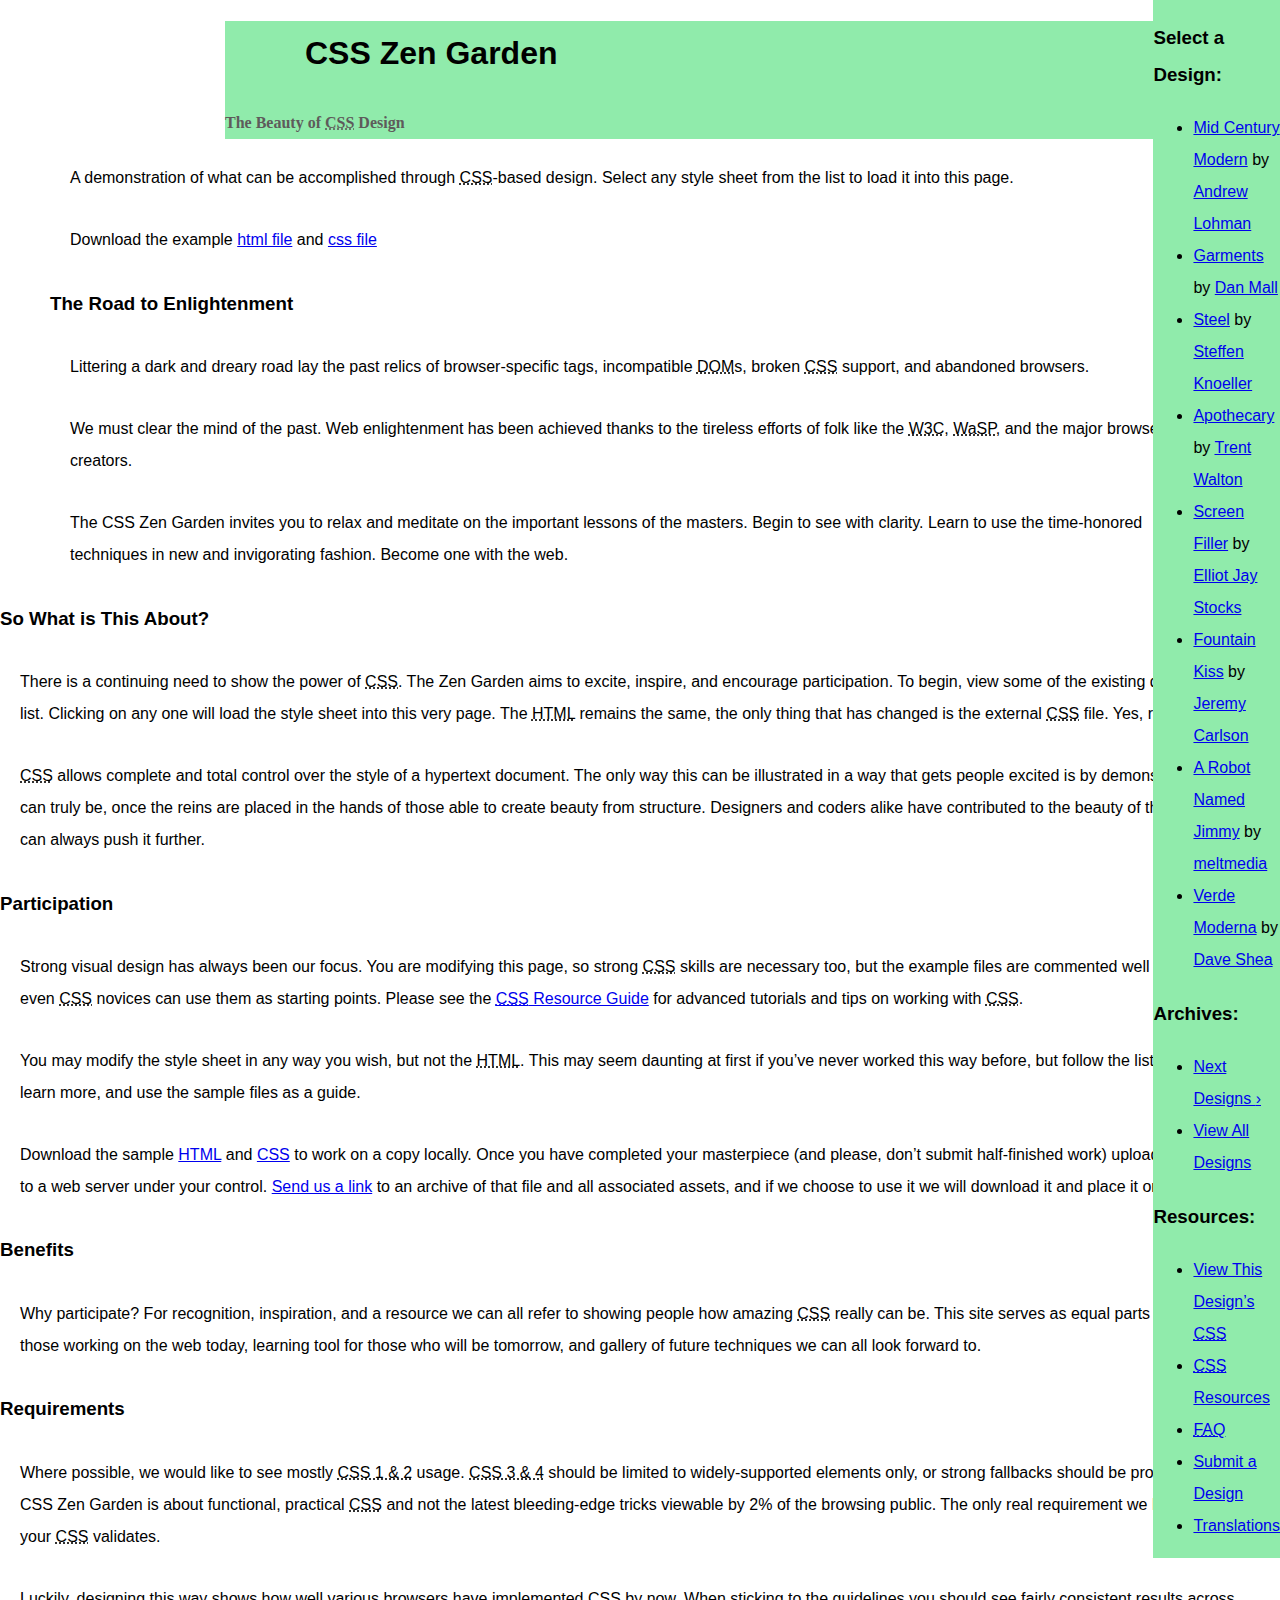
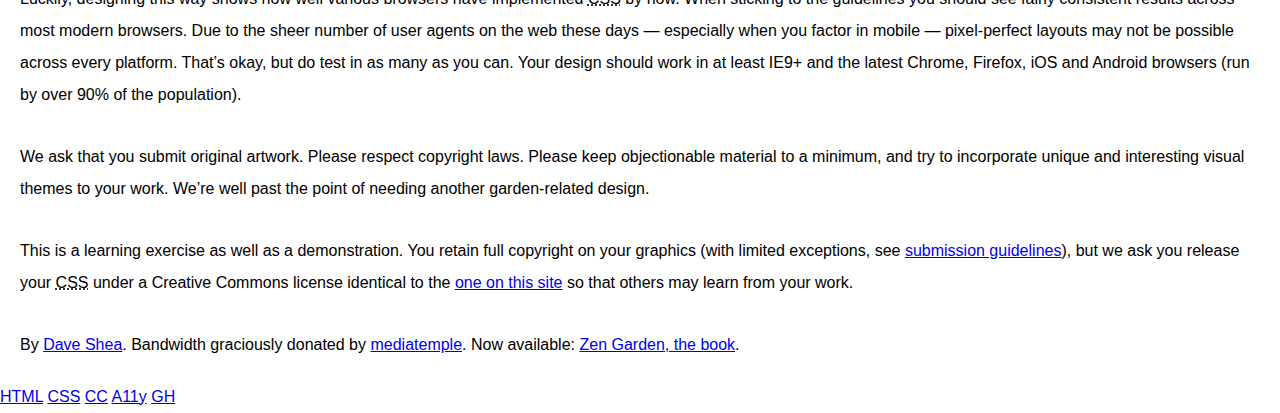
<file: weekly-workshops-randhirdogra1-main/week03/index.html>
<!DOCTYPE html>
<html lang="en">
<head>
	<meta charset="utf-8">
	<title>CSS Zen Garden: The Beauty of CSS Design</title>

	<link rel="stylesheet" media="screen" href="style.css?v=8may2013">
	<link rel="alternate" type="application/rss+xml" title="RSS" href="http://www.csszengarden.com/zengarden.xml">

	<meta name="viewport" content="width=device-width, initial-scale=1.0">
	<meta name="author" content="Dave Shea">
	<meta name="description" content="A demonstration of what can be accomplished visually through CSS-based design.">
	<meta name="robots" content="all">


	<!--[if lt IE 9]>
	<script src="script/html5shiv.js"></script>
	<![endif]-->
</head>

<!--



	View source is a feature, not a bug. Thanks for your curiosity and
	interest in participating!

	Here are the submission guidelines for the new and improved csszengarden.com:

	- CSS3? Of course! Prefix for ALL browsers where necessary.
	- go responsive; test your layout at multiple screen sizes.
	- your browser testing baseline: IE9+, recent Chrome/Firefox/Safari, and iOS/Android
	- Graceful degradation is acceptable, and in fact highly encouraged.
	- use classes for styling. Don't use ids.
	- web fonts are cool, just make sure you have a license to share the files. Hosted 
	  services that are applied via the CSS file (ie. Google Fonts) will work fine, but
	  most that require custom HTML won't. TypeKit is supported, see the readme on this
	  page for usage instructions: https://github.com/mezzoblue/csszengarden.com/

	And a few tips on building your CSS file:

	- use :first-child, :last-child and :nth-child to get at non-classed elements
	- use ::before and ::after to create pseudo-elements for extra styling
	- use multiple background images to apply as many as you need to any element
	- use the Kellum Method for image replacement, if still needed. http://goo.gl/GXxdI
	- don't rely on the extra divs at the bottom. Use ::before and ::after instead.

		
-->

<body id="css-zen-garden">
<div class="page-wrapper">

	<section class="intro" id="zen-intro">
		<header role="banner">
			<h1>CSS Zen Garden</h1>
			<h2>The Beauty of <abbr title="Cascading Style Sheets">CSS</abbr> Design</h2>
		</header>

		<div class="summary" id="zen-summary" role="article">
			<p>A demonstration of what can be accomplished through <abbr title="Cascading Style Sheets">CSS</abbr>-based design. Select any style sheet from the list to load it into this page.</p>
			<p>Download the example <a href="/examples/index" title="This page's source HTML code, not to be modified.">html file</a> and <a href="/examples/style.css" title="This page's sample CSS, the file you may modify.">css file</a></p>
		</div>

		<div class="preamble" id="zen-preamble" role="article">
			<h3>The Road to Enlightenment</h3>
			<p>Littering a dark and dreary road lay the past relics of browser-specific tags, incompatible <abbr title="Document Object Model">DOM</abbr>s, broken <abbr title="Cascading Style Sheets">CSS</abbr> support, and abandoned browsers.</p>
			<p>We must clear the mind of the past. Web enlightenment has been achieved thanks to the tireless efforts of folk like the <abbr title="World Wide Web Consortium">W3C</abbr>, <abbr title="Web Standards Project">WaSP</abbr>, and the major browser creators.</p>
			<p>The CSS Zen Garden invites you to relax and meditate on the important lessons of the masters. Begin to see with clarity. Learn to use the time-honored techniques in new and invigorating fashion. Become one with the web.</p>
		</div>
	</section>

	<div class="main supporting" id="zen-supporting" role="main">
		<div class="explanation" id="zen-explanation" role="article">
			<h3>So What is This About?</h3>
			<p>There is a continuing need to show the power of <abbr title="Cascading Style Sheets">CSS</abbr>. The Zen Garden aims to excite, inspire, and encourage participation. To begin, view some of the existing designs in the list. Clicking on any one will load the style sheet into this very page. The <abbr title="HyperText Markup Language">HTML</abbr> remains the same, the only thing that has changed is the external <abbr title="Cascading Style Sheets">CSS</abbr> file. Yes, really.</p>
			<p><abbr title="Cascading Style Sheets">CSS</abbr> allows complete and total control over the style of a hypertext document. The only way this can be illustrated in a way that gets people excited is by demonstrating what it can truly be, once the reins are placed in the hands of those able to create beauty from structure. Designers and coders alike have contributed to the beauty of the web; we can always push it further.</p>
		</div>

		<div class="participation" id="zen-participation" role="article">
			<h3>Participation</h3>
			<p>Strong visual design has always been our focus. You are modifying this page, so strong <abbr title="Cascading Style Sheets">CSS</abbr> skills are necessary too, but the example files are commented well enough that even <abbr title="Cascading Style Sheets">CSS</abbr> novices can use them as starting points. Please see the <a href="http://www.mezzoblue.com/zengarden/resources/" title="A listing of CSS-related resources"><abbr title="Cascading Style Sheets">CSS</abbr> Resource Guide</a> for advanced tutorials and tips on working with <abbr title="Cascading Style Sheets">CSS</abbr>.</p>
			<p>You may modify the style sheet in any way you wish, but not the <abbr title="HyperText Markup Language">HTML</abbr>. This may seem daunting at first if you&#8217;ve never worked this way before, but follow the listed links to learn more, and use the sample files as a guide.</p>
			<p>Download the sample <a href="/examples/index" title="This page's source HTML code, not to be modified.">HTML</a> and <a href="/examples/style.css" title="This page's sample CSS, the file you may modify.">CSS</a> to work on a copy locally. Once you have completed your masterpiece (and please, don&#8217;t submit half-finished work) upload your <abbr title="Cascading Style Sheets">CSS</abbr> file to a web server under your control. <a href="http://www.mezzoblue.com/zengarden/submit/" title="Use the contact form to send us your CSS file">Send us a link</a> to an archive of that file and all associated assets, and if we choose to use it we will download it and place it on our server.</p>
		</div>

		<div class="benefits" id="zen-benefits" role="article">
			<h3>Benefits</h3>
			<p>Why participate? For recognition, inspiration, and a resource we can all refer to showing people how amazing <abbr title="Cascading Style Sheets">CSS</abbr> really can be. This site serves as equal parts inspiration for those working on the web today, learning tool for those who will be tomorrow, and gallery of future techniques we can all look forward to.</p>
		</div>

		<div class="requirements" id="zen-requirements" role="article">
			<h3>Requirements</h3>
			<p>Where possible, we would like to see mostly <abbr title="Cascading Style Sheets, levels 1 and 2">CSS 1 &amp; 2</abbr> usage. <abbr title="Cascading Style Sheets, levels 3 and 4">CSS 3 &amp; 4</abbr> should be limited to widely-supported elements only, or strong fallbacks should be provided. The CSS Zen Garden is about functional, practical <abbr title="Cascading Style Sheets">CSS</abbr> and not the latest bleeding-edge tricks viewable by 2% of the browsing public. The only real requirement we have is that your <abbr title="Cascading Style Sheets">CSS</abbr> validates.</p>
			<p>Luckily, designing this way shows how well various browsers have implemented <abbr title="Cascading Style Sheets">CSS</abbr> by now. When sticking to the guidelines you should see fairly consistent results across most modern browsers. Due to the sheer number of user agents on the web these days &#8212; especially when you factor in mobile &#8212; pixel-perfect layouts may not be possible across every platform. That&#8217;s okay, but do test in as many as you can. Your design should work in at least IE9+ and the latest Chrome, Firefox, iOS and Android browsers (run by over 90% of the population).</p>
			<p>We ask that you submit original artwork. Please respect copyright laws. Please keep objectionable material to a minimum, and try to incorporate unique and interesting visual themes to your work. We&#8217;re well past the point of needing another garden-related design.</p>
			<p>This is a learning exercise as well as a demonstration. You retain full copyright on your graphics (with limited exceptions, see <a href="http://www.mezzoblue.com/zengarden/submit/guidelines/">submission guidelines</a>), but we ask you release your <abbr title="Cascading Style Sheets">CSS</abbr> under a Creative Commons license identical to the <a href="http://creativecommons.org/licenses/by-nc-sa/3.0/" title="View the Zen Garden's license information.">one on this site</a> so that others may learn from your work.</p>
			<p role="contentinfo">By <a href="http://www.mezzoblue.com/">Dave Shea</a>. Bandwidth graciously donated by <a href="http://www.mediatemple.net/">mediatemple</a>. Now available: <a href="http://www.amazon.com/exec/obidos/ASIN/0321303474/mezzoblue-20/">Zen Garden, the book</a>.</p>
		</div>

		<footer>
			<a href="http://validator.w3.org/check/referer" title="Check the validity of this site&#8217;s HTML" class="zen-validate-html">HTML</a>
			<a href="http://jigsaw.w3.org/css-validator/check/referer" title="Check the validity of this site&#8217;s CSS" class="zen-validate-css">CSS</a>
			<a href="http://creativecommons.org/licenses/by-nc-sa/3.0/" title="View the Creative Commons license of this site: Attribution-NonCommercial-ShareAlike." class="zen-license">CC</a>
			<a href="http://mezzoblue.com/zengarden/faq/#aaa" title="Read about the accessibility of this site" class="zen-accessibility">A11y</a>
			<a href="https://github.com/mezzoblue/csszengarden.com" title="Fork this site on Github" class="zen-github">GH</a>
		</footer>

	</div>


	<aside class="sidebar" role="complementary">
		<div class="wrapper">

			<div class="design-selection" id="design-selection">
				<h3 class="select">Select a Design:</h3>
				<nav role="navigation">
					<ul>
					<li>
						<a href="/221/" class="design-name">Mid Century Modern</a> by						<a href="http://andrewlohman.com/" class="designer-name">Andrew Lohman</a>
					</li>					<li>
						<a href="/220/" class="design-name">Garments</a> by						<a href="http://danielmall.com/" class="designer-name">Dan Mall</a>
					</li>					<li>
						<a href="/219/" class="design-name">Steel</a> by						<a href="http://steffen-knoeller.de" class="designer-name">Steffen Knoeller</a>
					</li>					<li>
						<a href="/218/" class="design-name">Apothecary</a> by						<a href="http://trentwalton.com" class="designer-name">Trent Walton</a>
					</li>					<li>
						<a href="/217/" class="design-name">Screen Filler</a> by						<a href="http://elliotjaystocks.com/" class="designer-name">Elliot Jay Stocks</a>
					</li>					<li>
						<a href="/216/" class="design-name">Fountain Kiss</a> by						<a href="http://jeremycarlson.com" class="designer-name">Jeremy Carlson</a>
					</li>					<li>
						<a href="/215/" class="design-name">A Robot Named Jimmy</a> by						<a href="http://meltmedia.com/" class="designer-name">meltmedia</a>
					</li>					<li>
						<a href="/214/" class="design-name">Verde Moderna</a> by						<a href="http://www.mezzoblue.com/" class="designer-name">Dave Shea</a>
					</li>					</ul>
				</nav>
			</div>

			<div class="design-archives" id="design-archives">
				<h3 class="archives">Archives:</h3>
				<nav role="navigation">
					<ul>
						<li class="next">
							<a href="/214/page1">
								Next Designs <span class="indicator">&rsaquo;</span>
							</a>
						</li>
						<li class="viewall">
							<a href="http://www.mezzoblue.com/zengarden/alldesigns/" title="View every submission to the Zen Garden.">
								View All Designs							</a>
						</li>
					</ul>
				</nav>
			</div>

			<div class="zen-resources" id="zen-resources">
				<h3 class="resources">Resources:</h3>
				<ul>
					<li class="view-css">
						<a href="style.css" title="View the source CSS file of the currently-viewed design.">
							View This Design&#8217;s <abbr title="Cascading Style Sheets">CSS</abbr>						</a>
					</li>
					<li class="css-resources">
						<a href="http://www.mezzoblue.com/zengarden/resources/" title="Links to great sites with information on using CSS.">
							<abbr title="Cascading Style Sheets">CSS</abbr> Resources						</a>
					</li>
					<li class="zen-faq">
						<a href="http://www.mezzoblue.com/zengarden/faq/" title="A list of Frequently Asked Questions about the Zen Garden.">
							<abbr title="Frequently Asked Questions">FAQ</abbr>						</a>
					</li>
					<li class="zen-submit">
						<a href="http://www.mezzoblue.com/zengarden/submit/" title="Send in your own CSS file.">
							Submit a Design						</a>
					</li>
					<li class="zen-translations">
						<a href="http://www.mezzoblue.com/zengarden/translations/" title="View translated versions of this page.">
							Translations						</a>
					</li>
				</ul>
			</div>
		</div>
	</aside>


</div>

<!--

	These superfluous divs/spans were originally provided as catch-alls to add extra imagery.
	These days we have full ::before and ::after support, favour using those instead.
	These only remain for historical design compatibility. They might go away one day.
		
-->
<div class="extra1" role="presentation"></div><div class="extra2" role="presentation"></div><div class="extra3" role="presentation"></div>
<div class="extra4" role="presentation"></div><div class="extra5" role="presentation"></div><div class="extra6" role="presentation"></div>

</body>
</html>
</file>
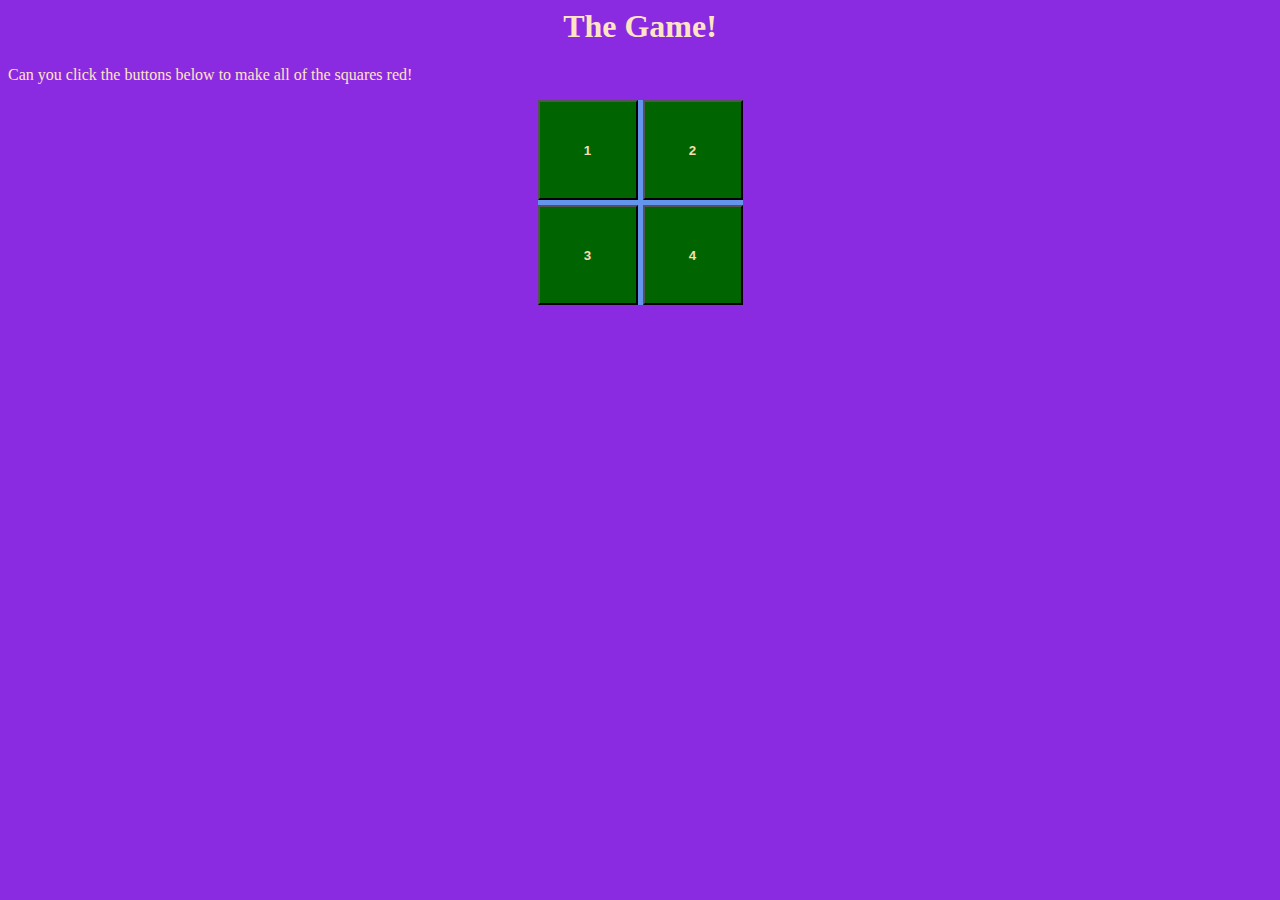
<file: weekly-workshops-randhirdogra1-main/week05/index.html>
<html lang="en">
    <head>
        <title>The Game</title>
        <meta http-equiv="Content-Type" content="text/html; charset=utf-8"/> 
        <meta name="viewport" content="width=device-width, initial-scale=1.0"> 
        <link rel="stylesheet" href="style.css">
        <script src="sample.js" defer></script>
    </head>

    <body>
        <h1>The Game!</h1>

        <p>Can you click the buttons below 
            to make all of the squares red!
        </p>


             <ul id=actions>
                <li><button id=button1>1</button></li>
                <li><button id=button2>2</button></li>
                <li><button id=button3>3</button></li>
                <li><button id=button4>4</button></li>
            </ul> 
            
    </body>
</html>
</file>
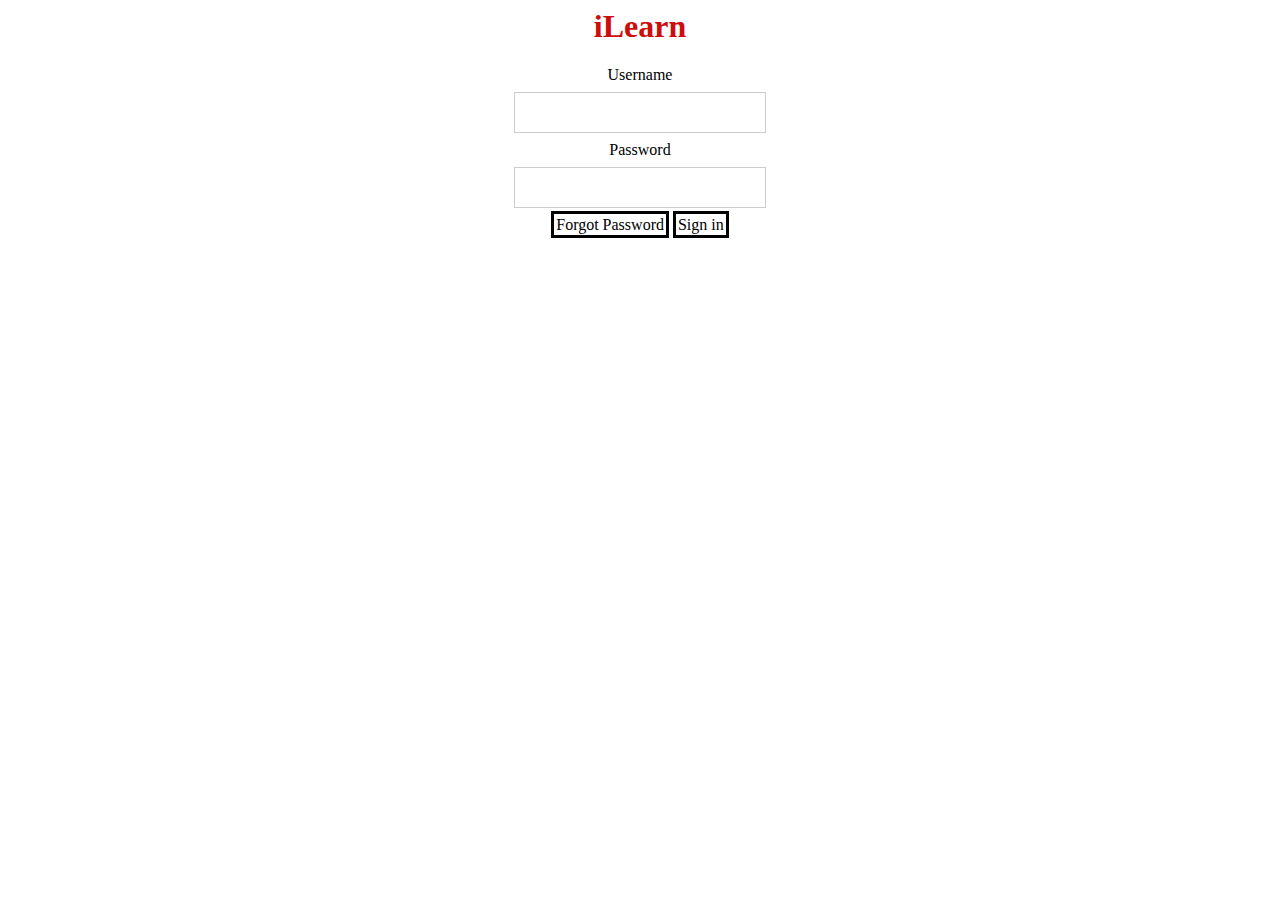
<file: weekly-workshops-randhirdogra1-main/week04/index1.html>
<html>
    <head>
        <title>iLearn</title>
        <meta name="viewport" content="width=device-width, initial-scale=1.0"> 
        <link rel="stylesheet" href="style1.css">
    </head>

    <body>
        <h1>iLearn</h1>
        <section>
        <div class="username">Username</div>
        <input type="text">
        </section>
        <section>
            <div class="pword">Password</div>
            <input type="text">
            </section>
        <div class="forgo">Forgot Password</div>
        <div class="signin">Sign in</div>


    </body>
</html>
</file>
<file: weekly-workshops-randhirdogra1-main/week03/style.css>
body { 
	line-height: 2;
	color: #000000; 
	background: #fff;
	font-family: 'Maven Pro', sans-serif;
	margin:0;
	}

header{
	top:0;
	left:0;
	background-color:rgb(144, 235, 171);
	position:relative;
	width:100%;
	height:40%;
	left:175px;
	
}
h1 {
	background-image:url(https://www.maxpixel.net/static/photo/1x/China-Wind-Ink-Painting-1282490.jpg);
	background-size:80px;
	background-repeat:no-repeat;
	background-position:0em;
	position:relative;
	font-size:xx-large;
	text-align:2em;
	text-indent:80px;
	background-color:rgb(144, 235, 171)
}

h2{
	margin:10;
	padding:10;
	text-align: left;
	left:80px;
	font-size:medium;
	color:#5e5b5b;
	font-family: 'Kaushan Script';
	background-color:rgb(144, 235, 171)	
}


p { 
	margin: 10px; 
	padding:10px;
	text-align: left;
	position:relative;
}


.pagewrapper{
	display:grid;
	grid-template-columns:2fr, 1fr;
	position:relative;
}
.intro{
	grid-column:1;
	grid-row:1;
	padding-left:50px;
	padding-right:50px;
}
.sidebar{
	grid-column:3;
	grid-row:1;
	margin-left:1300px;
	top:0;
	right:0;
	position:absolute;
	background-color:rgb(144, 235, 171);
}
</file>
<file: weekly-workshops-randhirdogra1-main/week05/style.css>
body {
    color:bisque;
    background-color:blueviolet;

}
 
h1{
    text-align:center;
}

#actions{
    background-color:cornflowerblue;
    list-style:none;
    display:grid;
    grid-template-columns: 100px 100px;
    padding:0;
    width:205px;
    margin:auto;
    gap:5px;
}

#actions li{
    background-color:crimson;
    display:inline-block;
}

#actions button{
    background-color:darkgreen;
    color:wheat;
    font-weight:bold;
    width:100px;
    height:100px;
    
}
</file>
<file: weekly-workshops-randhirdogra1-main/week04/style1.css>
h1{
    color:rgb(204, 14, 14)
}

body{
    text-align:center;
}
.forgo{
    padding:2px;
    border:3px;
    border-style:solid;
    border-color:black;
    display:inline;
}

.signin{
    padding:2px;
    border:3px;
    border-style:solid;
    border-color:black;
    display:inline;
}

input{
    width: 20%;
  padding: 12px 20px;
  margin: 8px 0;
  display: inline-block;
  border: 1px solid #ccc;
  box-sizing: border-box;
    
}
</file>
